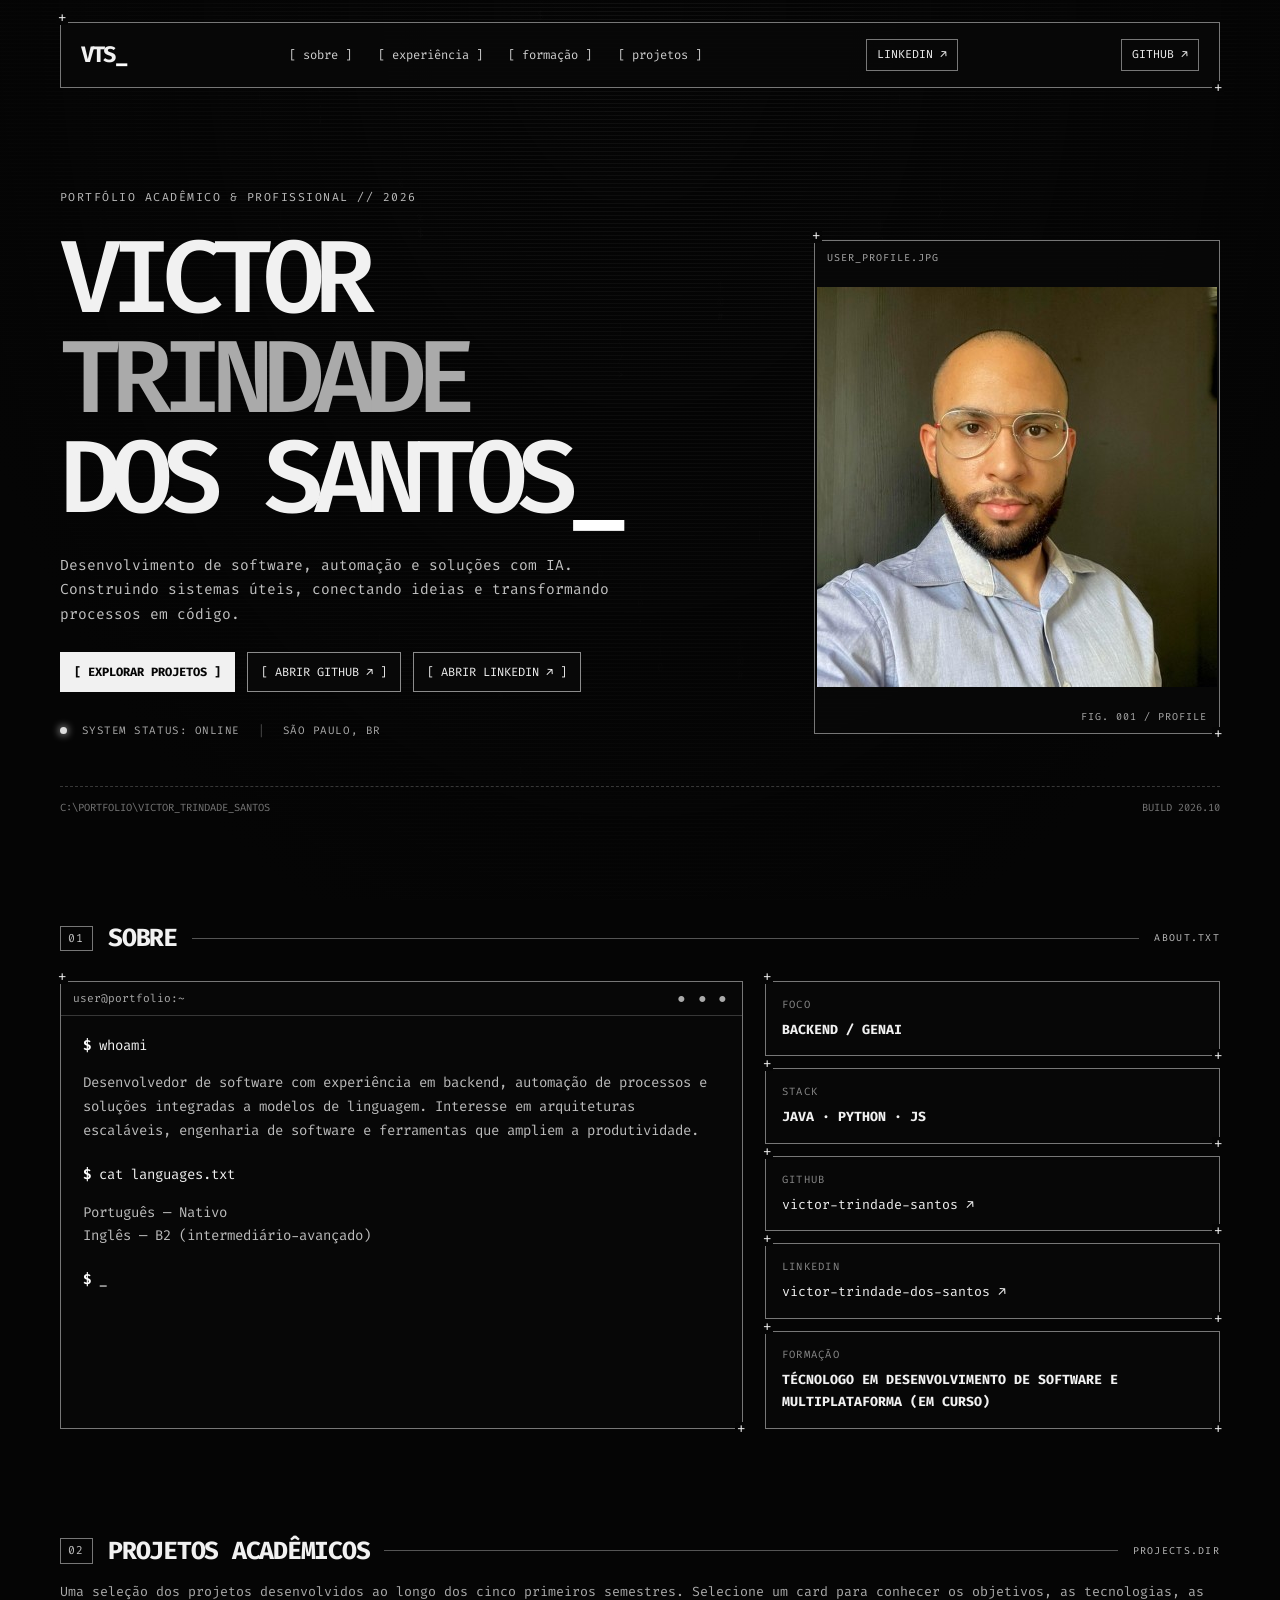
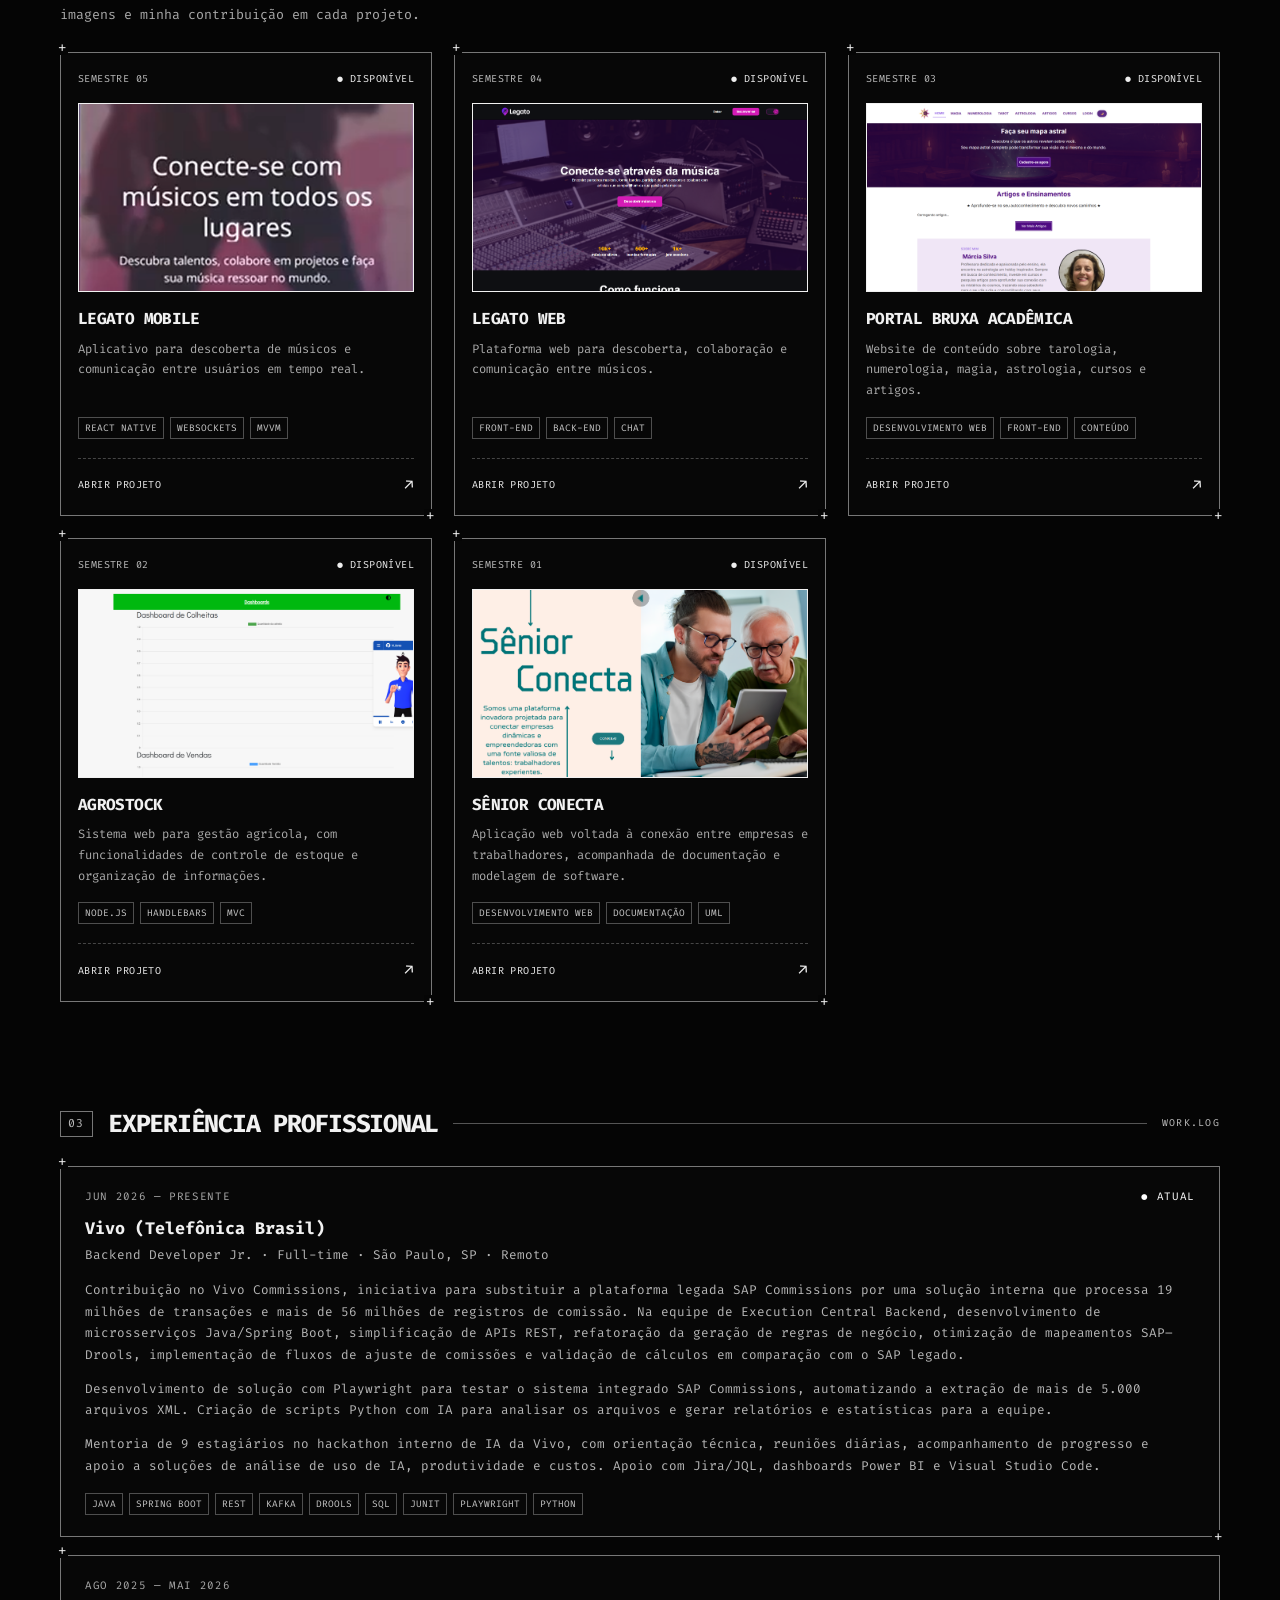
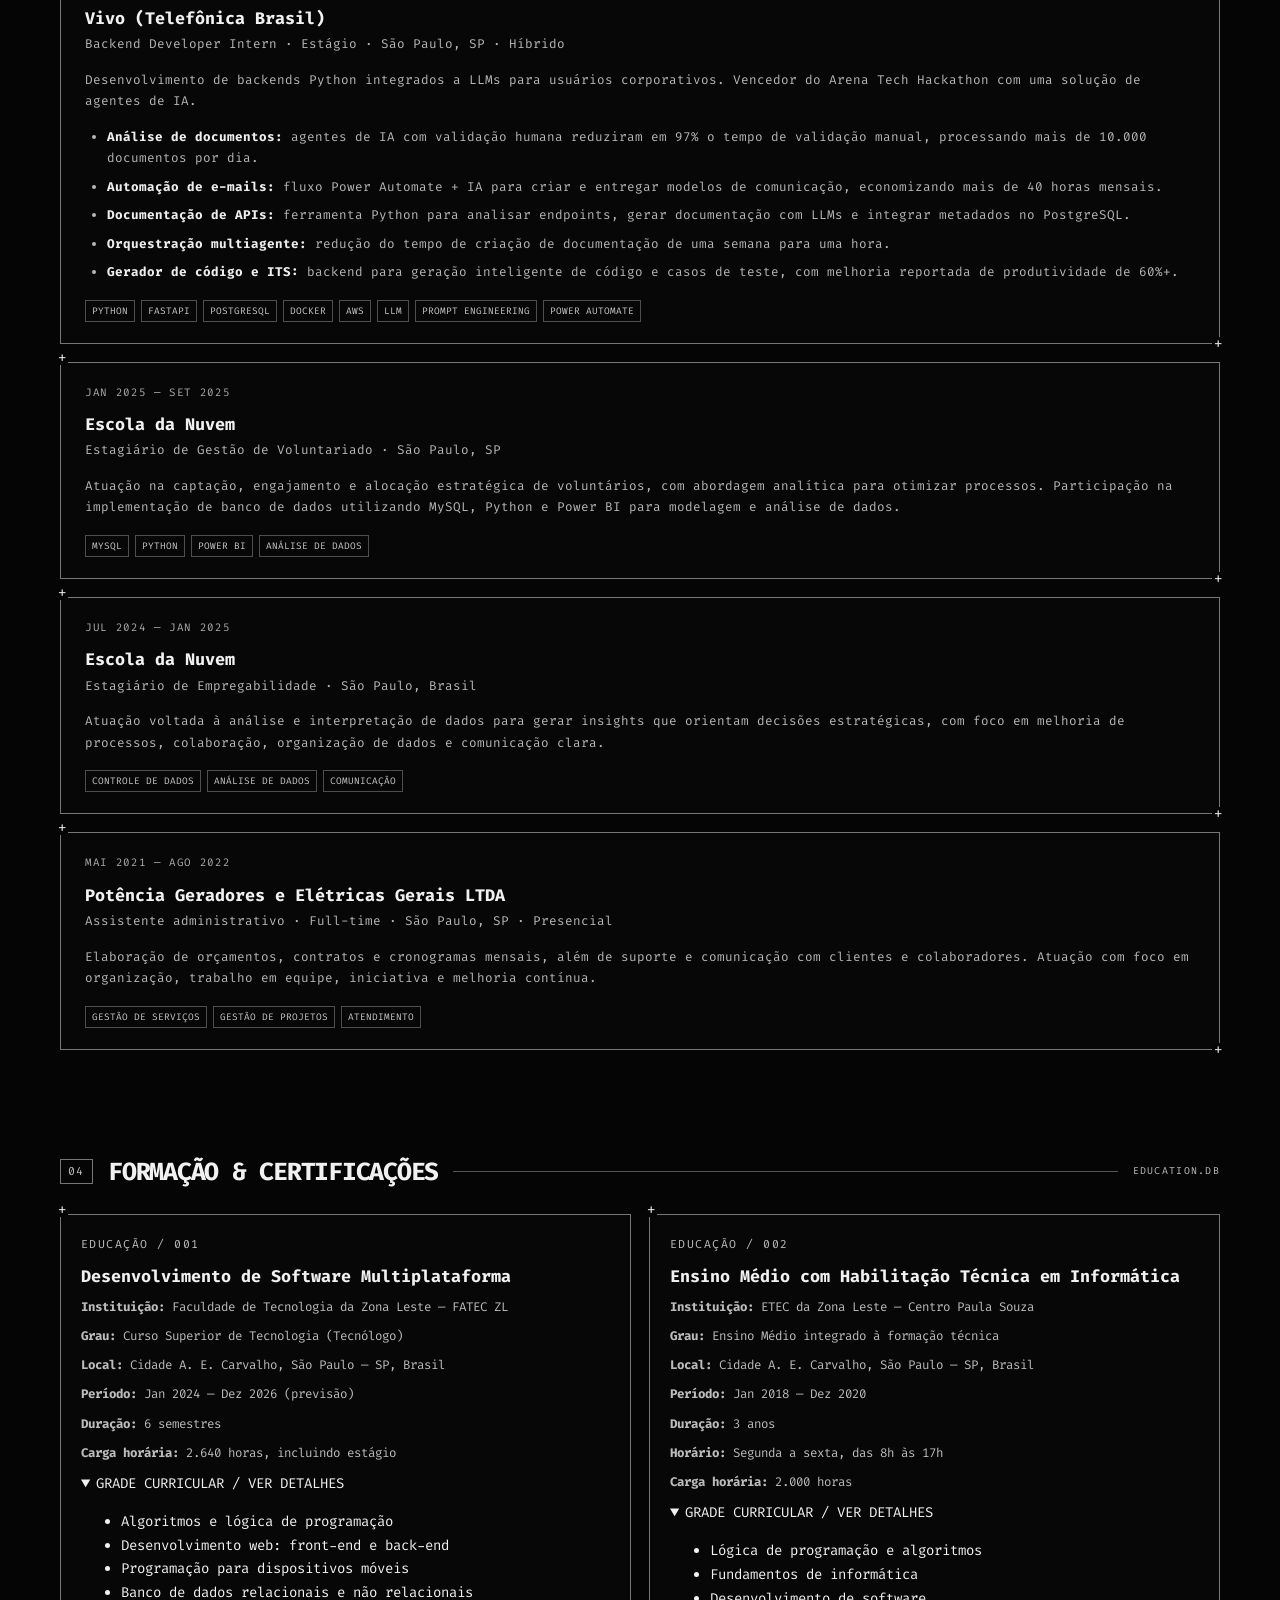
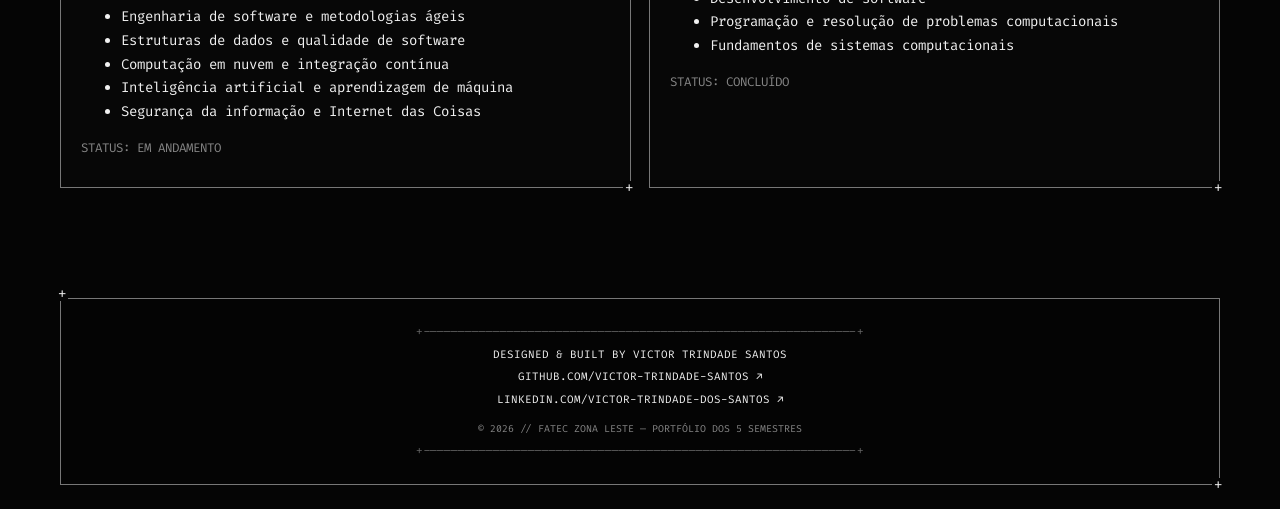
<file: index.html>
<!doctype html>
<html lang="pt-BR">

<head>
  <meta charset="utf-8">
  <meta name="viewport" content="width=device-width, initial-scale=1">
  <meta name="theme-color" content="#050505">
  <meta name="description" content="Portfólio acadêmico e profissional de Victor Trindade Santos.">
  <title>Victor Trindade Santos | Portfólio</title>
  <link rel="preconnect" href="https://fonts.googleapis.com">
  <link rel="preconnect" href="https://fonts.gstatic.com" crossorigin>
  <link href="https://fonts.googleapis.com/css2?family=Fira+Code:wght@400;500;600;700&display=swap" rel="stylesheet">
  <link rel="stylesheet" href="styles.css">
</head>

<body>
  <canvas id="ascii-canvas" aria-hidden="true"></canvas>
  <div class="scanlines" aria-hidden="true"></div>
  <a class="skip-link" href="#main">Pular para o conteúdo</a>

  <header class="site-header ascii-frame">
    <a class="brand" href="#top" aria-label="Ir para o início">VTS<span>_</span></a>
    <nav aria-label="Navegação principal">
      <a href="#sobre">[ sobre ]</a>
      <a href="#experiencia">[ experiência ]</a>
      <a href="#formacao">[ formação ]</a>
      <a href="#projetos">[ projetos ]</a>
    </nav>
    <a class="github-link" href="https://www.linkedin.com/in/victor-trindade-dos-santos/" target="_blank"
      rel="noreferrer">LINKEDIN ↗</a>
    <a class="github-link" href="https://github.com/victor-trindade-santos" target="_blank" rel="noreferrer">GITHUB
      ↗</a>
  </header>

  <main id="main">
    <section class="hero section-shell" id="top">
      <div class="hero-copy">
        <p class="eyebrow">PORTFÓLIO ACADÊMICO & PROFISSIONAL // 2026</p>
        <h1>VICTOR<br><span>TRINDADE</span><br>DOS SANTOS<span class="cursor">_</span></h1>
        <p class="hero-description">Desenvolvimento de software, automação e soluções com IA. Construindo sistemas
          úteis, conectando ideias e transformando processos em código.</p>
        <div class="hero-actions">
          <a class="button button-solid" href="#projetos">[ EXPLORAR PROJETOS ]</a>
          <a class="button" href="https://github.com/victor-trindade-santos" target="_blank" rel="noreferrer">[ ABRIR
            GITHUB ↗ ]</a>
          <a class="button" href="https://www.linkedin.com/in/victor-trindade-dos-santos/" target="_blank"
            rel="noreferrer">[ ABRIR LINKEDIN ↗ ]</a>
        </div>
        <div class="status-line"><span class="status-dot"></span> SYSTEM STATUS: ONLINE <span
            class="status-divider">|</span> SÃO PAULO, BR</div>
      </div>
      <div class="portrait ascii-frame" aria-label="Espaço reservado para fotografia">
        <div class="frame-label">USER_PROFILE.JPG</div>
        <br />
        <img src="images/profile.jpg" alt="Foto de Victor Trindade Santos" class="portrait-image">
        <br />
        <span class="portrait-index">FIG. 001 / PROFILE</span>
      </div>
      <div class="hero-bottom mono">C:\PORTFOLIO\VICTOR_TRINDADE_SANTOS <span>BUILD 2026.10</span></div>
    </section>

    <section class="section-shell" id="sobre">
      <div class="section-heading"><span class="section-number">01</span>
        <h2>SOBRE</h2><span class="heading-rule"></span><span class="section-code">ABOUT.TXT</span>
      </div>
      <div class="about-grid">
        <div class="ascii-frame about-terminal">
          <div class="terminal-bar"><span>user@portfolio:~</span><span>● ● ●</span></div>
          <p><span class="prompt">$</span> whoami</p>
          <p class="terminal-output">Desenvolvedor de software com experiência em backend, automação de processos e
            soluções integradas a modelos de linguagem. Interesse em arquiteturas escaláveis, engenharia de software e
            ferramentas que ampliem a produtividade.</p>
          <p><span class="prompt">$</span> cat languages.txt</p>
          <p class="terminal-output">Português — Nativo<br>Inglês — B2 (intermediário-avançado)</p>
          <p class="terminal-cursor"><span class="prompt">$</span> <span class="cursor">_</span></p>
        </div>
        <div class="quick-facts">
          <div class="fact ascii-frame"><span class="fact-key">FOCO</span><strong>BACKEND / GENAI</strong></div>
          <div class="fact ascii-frame"><span class="fact-key">STACK</span><strong>JAVA · PYTHON · JS</strong></div>
          <div class="fact ascii-frame"><span class="fact-key">GITHUB</span><a
              href="https://github.com/victor-trindade-santos" target="_blank" rel="noreferrer">victor-trindade-santos
              ↗</a></div>
          <div class="fact ascii-frame"><span class="fact-key">LINKEDIN</span><a
              href="https://www.linkedin.com/in/victor-trindade-dos-santos/" target="_blank"
              rel="noreferrer">victor-trindade-dos-santos ↗</a></div>
          <div class="fact ascii-frame"><span class="fact-key">FORMAÇÃO</span><strong>TÉCNOLOGO EM DESENVOLVIMENTO DE SOFTWARE E MULTIPLATAFORMA (EM CURSO)</strong></div>
        </div>
      </div>
    </section>

    <section class="section-shell" id="projetos">
      <div class="section-heading">
        <span class="section-number">02</span>
        <h2>PROJETOS ACADÊMICOS</h2>
        <span class="heading-rule"></span>
        <span class="section-code">PROJECTS.DIR</span>
      </div>

      <p class="section-intro">
        Uma seleção dos projetos desenvolvidos ao longo dos cinco primeiros semestres.
        Selecione um card para conhecer os objetivos, as tecnologias, as imagens e
        minha contribuição em cada projeto.
      </p>

      <div class="project-grid">

        <!-- PROJETO 05: LEGATO MOBILE -->
        <a class="project-card ascii-frame" href="projeto.html?id=legato-mobile">

          <span class="card-top">
            <span>SEMESTRE 05</span>
            <span class="card-status">● DISPONÍVEL</span>
          </span>

          <img class="project-card-image" src="images/legato-mobile_page1.png"
            alt="Tela principal do aplicativo Legato Mobile" loading="lazy">

          <span class="project-title">LEGATO MOBILE</span>

          <span class="project-summary">
            Aplicativo para descoberta de músicos e comunicação entre usuários
            em tempo real.
          </span>

          <span class="tag-row">
            <span>REACT NATIVE</span>
            <span>WEBSOCKETS</span>
            <span>MVVM</span>
          </span>

          <span class="card-footer">
            ABRIR PROJETO <span>↗</span>
          </span>
        </a>

        <!-- PROJETO 04: LEGATO WEB -->
        <a class="project-card ascii-frame" href="projeto.html?id=legato-frontend">

          <span class="card-top">
            <span>SEMESTRE 04</span>
            <span class="card-status">● DISPONÍVEL</span>
          </span>

          <img class="project-card-image" src="images/legato-web_page1.png"
            alt="Tela principal da plataforma Legato Web" loading="lazy">

          <span class="project-title">LEGATO WEB</span>

          <span class="project-summary">
            Plataforma web para descoberta, colaboração e comunicação entre músicos.
          </span>

          <span class="tag-row">
            <span>FRONT-END</span>
            <span>BACK-END</span>
            <span>CHAT</span>
          </span>

          <span class="card-footer">
            ABRIR PROJETO <span>↗</span>
          </span>
        </a>

        <!-- PROJETO 03: PORTAL BRUXA ACADÊMICA -->
        <a class="project-card ascii-frame" href="projeto.html?id=bruxa">

          <span class="card-top">
            <span>SEMESTRE 03</span>
            <span class="card-status">● DISPONÍVEL</span>
          </span>

          <img class="project-card-image" src="images/portal-bruxa-academica_page1.png"
            alt="Página inicial do Portal Bruxa Acadêmica" loading="lazy">

          <span class="project-title">PORTAL BRUXA ACADÊMICA</span>

          <span class="project-summary">
            Website de conteúdo sobre tarologia, numerologia, magia, astrologia,
            cursos e artigos.
          </span>

          <span class="tag-row">
            <span>DESENVOLVIMENTO WEB</span>
            <span>FRONT-END</span>
            <span>CONTEÚDO</span>
          </span>

          <span class="card-footer">
            ABRIR PROJETO <span>↗</span>
          </span>
        </a>

        <!-- PROJETO 02: AGROSTOCK -->
        <a class="project-card ascii-frame" href="projeto.html?id=agrostock">

          <span class="card-top">
            <span>SEMESTRE 02</span>
            <span class="card-status">● DISPONÍVEL</span>
          </span>

          <img class="project-card-image" src="images/agrostock_page1.png"
            alt="Tela do sistema de gestão agrícola AgroStock" loading="lazy">

          <span class="project-title">AGROSTOCK</span>

          <span class="project-summary">
            Sistema web para gestão agrícola, com funcionalidades de controle
            de estoque e organização de informações.
          </span>

          <span class="tag-row">
            <span>NODE.JS</span>
            <span>HANDLEBARS</span>
            <span>MVC</span>
          </span>

          <span class="card-footer">
            ABRIR PROJETO <span>↗</span>
          </span>
        </a>

        <!-- PROJETO 01: SÊNIOR CONECTA -->
        <a class="project-card ascii-frame" href="projeto.html?id=senior-conecta">

          <span class="card-top">
            <span>SEMESTRE 01</span>
            <span class="card-status">● DISPONÍVEL</span>
          </span>

          <img class="project-card-image" src="images/senior_conecta_page1.png" alt="Tela da aplicação Sênior Conecta"
            loading="lazy">

          <span class="project-title">SÊNIOR CONECTA</span>

          <span class="project-summary">
            Aplicação web voltada à conexão entre empresas e trabalhadores,
            acompanhada de documentação e modelagem de software.
          </span>

          <span class="tag-row">
            <span>DESENVOLVIMENTO WEB</span>
            <span>DOCUMENTAÇÃO</span>
            <span>UML</span>
          </span>

          <span class="card-footer">
            ABRIR PROJETO <span>↗</span>
          </span>
        </a>

      </div>
    </section>

    <section class="section-shell" id="experiencia">
      <div class="section-heading"><span class="section-number">03</span>
        <h2>EXPERIÊNCIA PROFISSIONAL</h2><span class="heading-rule"></span><span class="section-code">WORK.LOG</span>
      </div>
      <div class="timeline">
        <article class="timeline-item ascii-frame">
          <div class="timeline-meta"><span>JUN 2026 — PRESENTE</span><span class="current-label">● ATUAL</span></div>
          <h3>Vivo (Telefônica Brasil)</h3>
          <p class="role">Backend Developer Jr. · Full-time · São Paulo, SP · Remoto</p>
          <p>Contribuição no Vivo Commissions, iniciativa para substituir a plataforma legada SAP Commissions por uma
            solução interna que processa 19 milhões de transações e mais de 56 milhões de registros de comissão. Na
            equipe de Execution Central Backend, desenvolvimento de microsserviços Java/Spring Boot, simplificação de
            APIs REST, refatoração da geração de regras de negócio, otimização de mapeamentos SAP–Drools, implementação
            de fluxos de ajuste de comissões e validação de cálculos em comparação com o SAP legado.</p>
          <p>Desenvolvimento de solução com Playwright para testar o sistema integrado SAP Commissions, automatizando a
            extração de mais de 5.000 arquivos XML. Criação de scripts Python com IA para analisar os arquivos e gerar
            relatórios e estatísticas para a equipe.</p>
          <p>Mentoria de 9 estagiários no hackathon interno de IA da Vivo, com orientação técnica, reuniões diárias,
            acompanhamento de progresso e apoio a soluções de análise de uso de IA, produtividade e custos. Apoio com
            Jira/JQL, dashboards Power BI e Visual Studio Code.</p>
          <div class="tag-row"><span>JAVA</span><span>SPRING
              BOOT</span><span>REST</span><span>KAFKA</span><span>DROOLS</span><span>SQL</span><span>JUNIT</span><span>PLAYWRIGHT</span><span>PYTHON</span>
          </div>
        </article>
        <article class="timeline-item ascii-frame">
          <div class="timeline-meta"><span>AGO 2025 — MAI 2026</span></div>
          <h3>Vivo (Telefônica Brasil)</h3>
          <p class="role">Backend Developer Intern · Estágio · São Paulo, SP · Híbrido</p>
          <p>Desenvolvimento de backends Python integrados a LLMs para usuários corporativos. Vencedor do Arena Tech
            Hackathon com uma solução de agentes de IA.</p>
          <ul>
            <li><strong>Análise de documentos:</strong> agentes de IA com validação humana reduziram em 97% o tempo de
              validação manual, processando mais de 10.000 documentos por dia.</li>
            <li><strong>Automação de e-mails:</strong> fluxo Power Automate + IA para criar e entregar modelos de
              comunicação, economizando mais de 40 horas mensais.</li>
            <li><strong>Documentação de APIs:</strong> ferramenta Python para analisar endpoints, gerar documentação com
              LLMs e integrar metadados no PostgreSQL.</li>
            <li><strong>Orquestração multiagente:</strong> redução do tempo de criação de documentação de uma semana
              para uma hora.</li>
            <li><strong>Gerador de código e ITS:</strong> backend para geração inteligente de código e casos de teste,
              com melhoria reportada de produtividade de 60%+.</li>
          </ul>
          <div class="tag-row">
            <span>PYTHON</span><span>FASTAPI</span><span>POSTGRESQL</span><span>DOCKER</span><span>AWS</span><span>LLM</span><span>PROMPT
              ENGINEERING</span><span>POWER AUTOMATE</span>
          </div>
        </article>
        <article class="timeline-item ascii-frame">
          <div class="timeline-meta"><span>JAN 2025 — SET 2025</span></div>
          <h3>Escola da Nuvem</h3>
          <p class="role">Estagiário de Gestão de Voluntariado · São Paulo, SP</p>
          <p>Atuação na captação, engajamento e alocação estratégica de voluntários, com abordagem analítica para
            otimizar processos. Participação na implementação de banco de dados utilizando MySQL, Python e Power BI para
            modelagem e análise de dados.</p>
          <div class="tag-row"><span>MYSQL</span><span>PYTHON</span><span>POWER BI</span><span>ANÁLISE DE DADOS</span>
          </div>
        </article>
        <article class="timeline-item ascii-frame">
          <div class="timeline-meta"><span>JUL 2024 — JAN 2025</span></div>
          <h3>Escola da Nuvem</h3>
          <p class="role">Estagiário de Empregabilidade · São Paulo, Brasil</p>
          <p>Atuação voltada à análise e interpretação de dados para gerar insights que orientam decisões estratégicas,
            com foco em melhoria de processos, colaboração, organização de dados e comunicação clara.</p>
          <div class="tag-row"><span>CONTROLE DE DADOS</span><span>ANÁLISE DE DADOS</span><span>COMUNICAÇÃO</span></div>
        </article>
        <article class="timeline-item ascii-frame">
          <div class="timeline-meta"><span>MAI 2021 — AGO 2022</span></div>
          <h3>Potência Geradores e Elétricas Gerais LTDA</h3>
          <p class="role">Assistente administrativo · Full-time · São Paulo, SP · Presencial</p>
          <p>Elaboração de orçamentos, contratos e cronogramas mensais, além de suporte e comunicação com clientes e
            colaboradores. Atuação com foco em organização, trabalho em equipe, iniciativa e melhoria contínua.</p>
          <div class="tag-row"><span>GESTÃO DE SERVIÇOS</span><span>GESTÃO DE PROJETOS</span><span>ATENDIMENTO</span>
          </div>
        </article>
      </div>
    </section>

    <section class="section-shell" id="formacao">
      <div class="section-heading"><span class="section-number">04</span>
        <h2>FORMAÇÃO & CERTIFICAÇÕES</h2><span class="heading-rule"></span><span
          class="section-code">EDUCATION.DB</span>
      </div>
      <div class="education-grid">
        <article class="ascii-frame info-panel">
          <p class="panel-kicker">EDUCAÇÃO / 001</p>

          <h3>Desenvolvimento de Software Multiplataforma</h3>

          <p><strong>Instituição:</strong> Faculdade de Tecnologia da Zona Leste — FATEC ZL</p>
          <p><strong>Grau:</strong> Curso Superior de Tecnologia (Tecnólogo)</p>
          <p><strong>Local:</strong> Cidade A. E. Carvalho, São Paulo — SP, Brasil</p>
          <p><strong>Período:</strong> Jan 2024 — Dez 2026 (previsão)</p>
          <p><strong>Duração:</strong> 6 semestres</p>
          <p><strong>Carga horária:</strong> 2.640 horas, incluindo estágio</p>

          <details open>
            <summary>GRADE CURRICULAR / VER DETALHES</summary>
            <ul>
              <li>Algoritmos e lógica de programação</li>
              <li>Desenvolvimento web: front-end e back-end</li>
              <li>Programação para dispositivos móveis</li>
              <li>Banco de dados relacionais e não relacionais</li>
              <li>Engenharia de software e metodologias ágeis</li>
              <li>Estruturas de dados e qualidade de software</li>
              <li>Computação em nuvem e integração contínua</li>
              <li>Inteligência artificial e aprendizagem de máquina</li>
              <li>Segurança da informação e Internet das Coisas</li>
            </ul>
          </details>

          <p class="muted">STATUS: EM ANDAMENTO</p>
        </article>


        <article class="ascii-frame info-panel">

          <p class="panel-kicker">EDUCAÇÃO / 002</p>

          <h3>Ensino Médio com Habilitação Técnica em Informática</h3>

          <p><strong>Instituição:</strong> ETEC da Zona Leste — Centro Paula Souza</p>
          <p><strong>Grau:</strong> Ensino Médio integrado à formação técnica</p>
          <p><strong>Local:</strong> Cidade A. E. Carvalho, São Paulo — SP, Brasil</p>
          <p><strong>Período:</strong> Jan 2018 — Dez 2020</p>
          <p><strong>Duração:</strong> 3 anos</p>
          <p><strong>Horário:</strong> Segunda a sexta, das 8h às 17h</p>
          <p><strong>Carga horária:</strong> 2.000 horas</p>

          <details open>
            <summary>GRADE CURRICULAR / VER DETALHES</summary>
            <ul>
              <li>Lógica de programação e algoritmos</li>
              <li>Fundamentos de informática</li>
              <li>Desenvolvimento de software</li>
              <li>Programação e resolução de problemas computacionais</li>
              <li>Fundamentos de sistemas computacionais</li>
            </ul>
          </details>

          <p class="muted">STATUS: CONCLUÍDO</p>
          </details>
        </article>
      </div>
    </section>
  </main>

  <footer class="site-footer ascii-frame">
    <p>+--------------------------------------------------------------+</p>
    <p>DESIGNED & BUILT BY VICTOR TRINDADE SANTOS</p>
    <p><a href="https://github.com/victor-trindade-santos" target="_blank"
        rel="noreferrer">GITHUB.COM/VICTOR-TRINDADE-SANTOS ↗</a></p>
    <p><a href="https://www.linkedin.com/in/victor-trindade-dos-santos/" target="_blank"
        rel="noreferrer">LINKEDIN.COM/VICTOR-TRINDADE-DOS-SANTOS ↗</a></p>
    <p class="muted">© 2026 // FATEC ZONA LESTE — PORTFÓLIO DOS 5 SEMESTRES</p>
    <p>+--------------------------------------------------------------+</p>
  </footer>

  <dialog id="project-dialog" class="project-dialog" aria-labelledby="dialog-title">
    <div class="dialog-inner">
      <div class="dialog-top"><span>PROJECT_VIEWER.EXE</span><button class="icon-button" id="close-dialog"
          aria-label="Fechar janela">[ X ]</button></div>
      <div id="dialog-content"></div>
    </div>
  </dialog>
  <script src="script.js"></script>
</body>

</html>
</file>
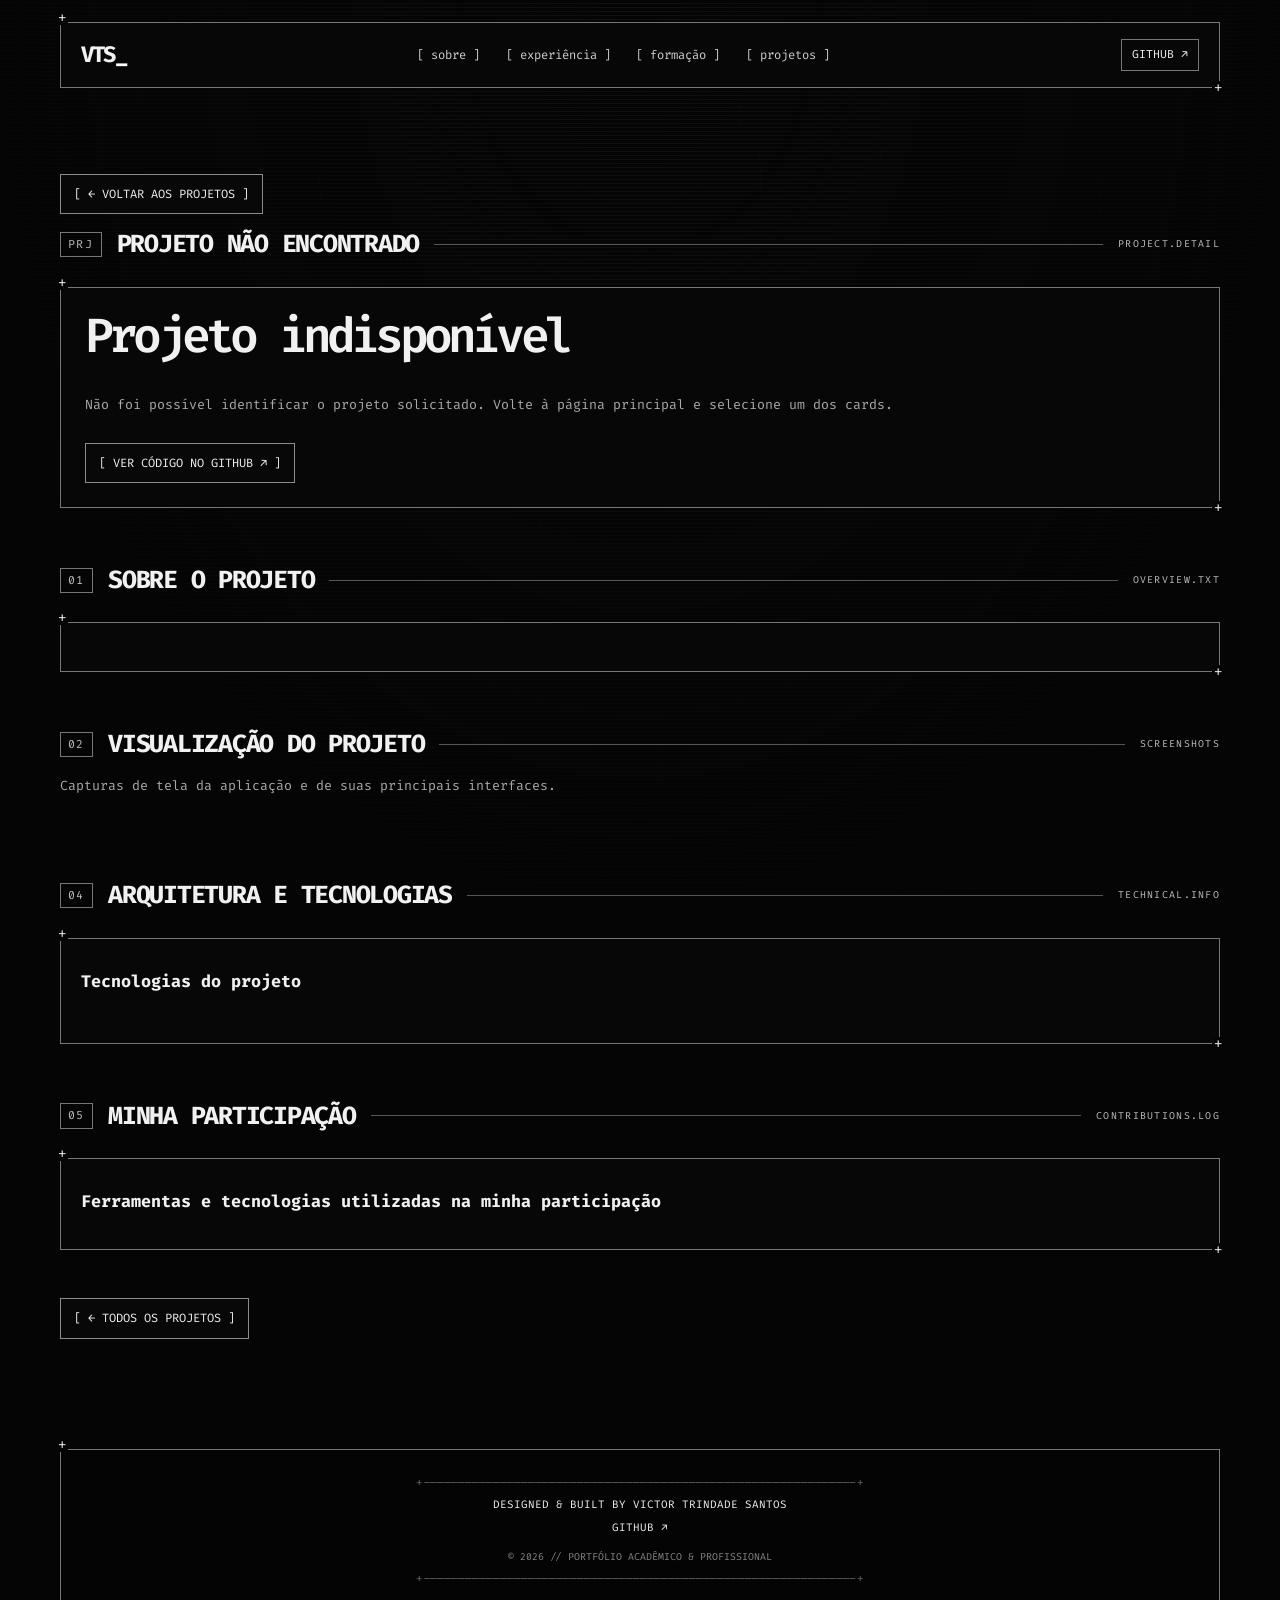
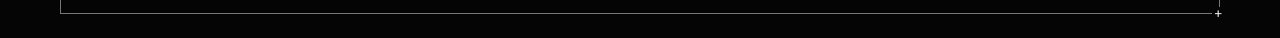
<file: projeto.html>
<!doctype html>
<html lang="pt-BR">

<head>
  <meta charset="utf-8">
  <meta name="viewport" content="width=device-width, initial-scale=1">
  <meta name="theme-color" content="#050505">

  <meta
    name="description"
    content="Detalhes, tecnologias, imagens e contribuições em projetos acadêmicos de Victor Trindade Santos."
  >

  <title>Projeto | Victor Trindade Santos</title>

  <link rel="preconnect" href="https://fonts.googleapis.com">
  <link rel="preconnect" href="https://fonts.gstatic.com" crossorigin>

  <link
    href="https://fonts.googleapis.com/css2?family=Fira+Code:wght@400;500;600;700&display=swap"
    rel="stylesheet"
  >

  <link rel="stylesheet" href="styles.css">
</head>

<body>
  <canvas id="ascii-canvas" aria-hidden="true"></canvas>
  <div class="scanlines" aria-hidden="true"></div>

  <a class="skip-link" href="#main">Pular para o conteúdo</a>

  <!-- CABEÇALHO -->
  <header class="site-header ascii-frame">
    <a
      class="brand"
      href="index.html#top"
      aria-label="Voltar ao início"
    >
      VTS<span>_</span>
    </a>

    <nav aria-label="Navegação principal">
      <a href="index.html#sobre">[ sobre ]</a>
      <a href="index.html#experiencia">[ experiência ]</a>
      <a href="index.html#formacao">[ formação ]</a>
      <a href="index.html#projetos">[ projetos ]</a>
    </nav>

    <a
      class="github-link"
      href="https://github.com/victor-trindade-santos"
      target="_blank"
      rel="noopener noreferrer"
    >
      GITHUB ↗
    </a>
  </header>

  <!-- CONTEÚDO PRINCIPAL -->
  <main id="main">
    <section class="section-shell project-detail">

      <div class="project-top-navigation">
        <a class="button back-button" href="index.html#projetos">
          [ ← VOLTAR AOS PROJETOS ]
        </a>
      </div>
      <p></p>
      <!-- APRESENTAÇÃO -->
      <div class="section-heading">
        <span class="section-number">PRJ</span>
        <h2 id="project-semester">CARREGANDO...</h2>
        <span class="heading-rule"></span>
        <span class="section-code">PROJECT.DETAIL</span>
      </div>

      <article class="ascii-frame project-overview">
        <p class="panel-kicker" id="project-code">
          PROJECT / 000
        </p>

        <h1 id="project-title">Carregando projeto...</h1>
        <br></br>
        <p
          id="project-description"
          class="section-intro"
        ></p>

        <div
          id="project-tags"
          class="tag-row"
          aria-label="Tecnologias do projeto"
        ></div>

        <!-- LINKS PARA REPOSITÓRIOS E APLICAÇÃO PUBLICADA -->
        <div class="project-links">

          <div
            id="project-repositories"
            class="project-repositories"
          ></div>

          <!-- Compatibilidade com o projeto.js atual -->
          <a
            id="project-repository"
            class="button"
            href="#"
            target="_blank"
            rel="noopener noreferrer"
          >
            [ VER CÓDIGO NO GITHUB ↗ ]
          </a>

          <!-- O JavaScript exibe este botão apenas quando há URL -->
          <a
            id="project-live"
            class="button project-live-button"
            href="#"
            target="_blank"
            rel="noopener noreferrer"
            hidden
          >
            [ ACESSAR PROJETO ONLINE ↗ ]
          </a>

        </div>
      </article>

      <!-- SOBRE O PROJETO -->
      <section class="project-section">
        <div class="section-heading">
          <span class="section-number">01</span>
          <h2>SOBRE O PROJETO</h2>
          <span class="heading-rule"></span>
          <span class="section-code">OVERVIEW.TXT</span>
        </div>

        <article class="ascii-frame info-panel">
          <p id="project-details"></p>
        </article>
      </section>

      <!-- GALERIA -->
      <section class="project-section">
        <div class="section-heading">
          <span class="section-number">02</span>
          <h2>VISUALIZAÇÃO DO PROJETO</h2>
          <span class="heading-rule"></span>
          <span class="section-code">SCREENSHOTS</span>
        </div>

        <p class="section-intro">
          Capturas de tela da aplicação e de suas principais interfaces.
        </p>

        <div
          id="project-gallery"
          class="project-gallery"
        ></div>

        <p id="gallery-empty" class="muted" hidden>
          Não foi possível carregar as imagens deste projeto.
          Confira os caminhos dos arquivos na pasta images/.
        </p>
      </section>

      <!-- FUNCIONALIDADES -->
      <section
        class="project-section"
        id="project-features-section"
      >
        <div class="section-heading">
          <span class="section-number">03</span>
          <h2>FUNCIONALIDADES PRINCIPAIS</h2>
          <span class="heading-rule"></span>
          <span class="section-code">FEATURES.LIST</span>
        </div>

        <article class="ascii-frame info-panel">
          <ul id="project-features"></ul>
        </article>
      </section>

      <!-- ARQUITETURA E TECNOLOGIAS -->
      <section class="project-section">
        <div class="section-heading">
          <span class="section-number">04</span>
          <h2>ARQUITETURA E TECNOLOGIAS</h2>
          <span class="heading-rule"></span>
          <span class="section-code">TECHNICAL.INFO</span>
        </div>

        <article class="ascii-frame info-panel">
          <p id="project-architecture"></p>

          <h3>Tecnologias do projeto</h3>

          <div
            id="project-tags"
            class="tag-row"
            aria-label="Tecnologias utilizadas"
          ></div>

          <ul id="project-technologies"></ul>
        </article>
      </section>

      

      <!-- CONTRIBUIÇÃO INDIVIDUAL -->
      <section class="project-section">
        <div class="section-heading">
          <span class="section-number">05</span>
          <h2>MINHA PARTICIPAÇÃO</h2>
          <span class="heading-rule"></span>
          <span class="section-code">CONTRIBUTIONS.LOG</span>
        </div>

        <article class="ascii-frame info-panel">
          <p id="project-contribution"></p>

          <h3>
            Ferramentas e tecnologias utilizadas na minha participação
          </h3>

          <div
            id="contribution-tags"
            class="tag-row"
          ></div>
        </article>
      </section>

      <!-- NAVEGAÇÃO INFERIOR -->
      <div class="project-bottom-navigation">
        <a class="button" href="index.html#projetos">
          [ ← TODOS OS PROJETOS ]
        </a>
      </div>

    </section>
  </main>

  <!-- RODAPÉ -->
  <footer class="site-footer ascii-frame">
    <p>+--------------------------------------------------------------+</p>

    <p>DESIGNED & BUILT BY VICTOR TRINDADE SANTOS</p>

    <p>
      <a
        href="https://github.com/victor-trindade-santos"
        target="_blank"
        rel="noopener noreferrer"
      >
        GITHUB ↗
      </a>
    </p>

    <p class="muted">
      © 2026 // PORTFÓLIO ACADÊMICO & PROFISSIONAL
    </p>

    <p>+--------------------------------------------------------------+</p>
  </footer>

  <script src="script.js"></script>
  <script src="projeto.js"></script>
</body>

</html>
</file>
<file: styles.css>
:root {
  color-scheme: dark;
  --bg: #050505;
  --panel: rgba(8, 8, 8, .92);
  --panel-soft: rgba(10, 10, 10, .78);
  --text: #f1f1f1;
  --muted: #a0a0a0;
  --line: #777;
  --line-dim: #373737;
  --white: #fff;
  --mono: "Fira Code", "Courier New", monospace;
  --content: 1160px;
}
* { box-sizing: border-box; }
html { scroll-behavior: smooth; scroll-padding-top: 90px; }
body { margin: 0; background: var(--bg); color: var(--text); font-family: var(--mono); font-size: 14px; line-height: 1.7; overflow-x: hidden; }
a { color: inherit; text-decoration: none; }
a:hover { color: #fff; text-decoration: underline; text-underline-offset: 4px; }
button, input { font: inherit; }
button:focus-visible, a:focus-visible { outline: 2px dashed white; outline-offset: 4px; }
#ascii-canvas { position: fixed; inset: 0; width: 100%; height: 100%; z-index: -3; opacity: .23; pointer-events: none; }
.scanlines { position: fixed; inset: 0; pointer-events: none; z-index: -2; opacity: .1; background: repeating-linear-gradient(to bottom, transparent 0, transparent 3px, #fff 4px); }
body::before { content: ""; position: fixed; inset: 0; z-index: -1; pointer-events: none; background: radial-gradient(ellipse at 50% 0%, transparent 0, #050505 80%); }
.skip-link { position: absolute; left: -999px; top: 0; background: #fff; color: #000; padding: .5rem; z-index: 99; }
.skip-link:focus { left: .5rem; }
.ascii-frame { position: relative; border: 1px solid var(--line); background: var(--panel); }
.ascii-frame::before { content: "+"; position: absolute; top: -12px; left: -5px; background: var(--bg); color: var(--text); padding: 0 2px; line-height: 1; }
.ascii-frame::after { content: "+"; position: absolute; right: -5px; bottom: -8px; background: var(--bg); color: var(--text); padding: 0 2px; line-height: 1; }
.site-header { max-width: var(--content); margin: 22px auto 0; width: calc(100% - 48px); min-height: 66px; padding: 12px 20px; display: flex; align-items: center; gap: 24px; justify-content: space-between; z-index: 5; }
.brand { font-size: 1.4rem; font-weight: 700; letter-spacing: -.08em; }
.brand span, .cursor { color: #fff; animation: blink 1s steps(2, start) infinite; }
.site-header nav { display: flex; gap: clamp(10px, 2vw, 26px); flex-wrap: wrap; justify-content: center; font-size: .76rem; color: #d0d0d0; }
.github-link { border: 1px solid var(--line); padding: 5px 10px; font-size: .72rem; white-space: nowrap; }
main { width: 100%; }
.section-shell { width: min(var(--content), calc(100% - 48px)); margin: 0 auto; padding: 86px 0 20px; }
.hero { min-height: 650px; padding-top: 100px; display: grid; grid-template-columns: minmax(0, 1.25fr) minmax(260px, .75fr); align-items: center; column-gap: clamp(25px, 6vw, 90px); position: relative; }
.hero-copy { padding-bottom: 45px; }
.eyebrow, .section-code, .section-number, .panel-kicker { color: #bdbdbd; font-size: .72rem; letter-spacing: .13em; }
.eyebrow { margin: 0 0 20px; }
h1 { margin: 0; font-size: clamp(3.3rem, 8vw, 6.6rem); letter-spacing: -.1em; line-height: .98; font-weight: 600; }
h1 > span:not(.cursor) { color: #aaa; }
.hero-description { max-width: 610px; color: #c2c2c2; margin: 25px 0 24px; font-size: .91rem; }
.hero-actions { display: flex; flex-wrap: wrap; gap: 12px; }
.button { border: 1px solid #8c8c8c; display: inline-block; padding: 9px 13px; font-size: .75rem; background: #080808; }
.button-solid { color: #050505; background: #f1f1f1; border-color: #f1f1f1; font-weight: 700; }
.button-solid:hover { color: #000; background: #cfcfcf; }
.status-line { margin-top: 30px; color: #aaa; font-size: .68rem; letter-spacing: .05em; }
.status-dot { display: inline-block; width: 7px; height: 7px; background: #ddd; border-radius: 50%; margin-right: 7px; box-shadow: 0 0 8px #fff; }
.status-divider { margin: 0 10px; color: #555; }
.portrait { min-height: 385px; padding: 22px 20px; display: flex; flex-direction: column; align-items: center; justify-content: center; background: rgba(8,8,8,.88); }
.frame-label, .portrait-index { position: absolute; left: 12px; color: #aaa; font-size: .63rem; letter-spacing: .1em; }
.frame-label { top: 8px; }
.portrait-index { left: auto; right: 12px; bottom: 8px; }
.portrait-art { color: #d6d6d6; font-size: clamp(.65rem, 1.2vw, .95rem); line-height: 1.15; margin: 20px 0 12px; }
.photo-placeholder { text-align: center; font-size: .72rem; line-height: 1.5; color: #fff; margin: 4px 0 25px; }
.hero-bottom { grid-column: 1 / -1; border-top: 1px dashed var(--line-dim); padding-top: 12px; color: #777; display: flex; justify-content: space-between; font-size: .65rem; }
.section-heading { display: flex; align-items: center; gap: 15px; margin-bottom: 26px; }
.section-number { border: 1px solid var(--line); padding: 2px 7px; }
.section-heading h2 { font-size: clamp(1.15rem, 2.5vw, 1.55rem); line-height: 1.3; margin: 0; white-space: nowrap; letter-spacing: -.05em; }
.heading-rule { height: 1px; background: #555; flex: 1; }
.section-code { white-space: nowrap; font-size: .62rem; }
.about-grid { display: grid; grid-template-columns: 1.2fr .8fr; gap: 22px; }
.about-terminal { padding: 0 22px 15px; background: var(--panel); min-width: 0; }
.terminal-bar { display: flex; justify-content: space-between; margin: 0 -22px 18px; padding: 7px 12px; border-bottom: 1px solid var(--line-dim); color: #aaa; font-size: .7rem; }
.terminal-bar span:last-child { letter-spacing: .3em; }
.prompt { color: #fff; font-weight: 700; }
.terminal-output { color: #bcbcbc; margin: 4px 0 20px; overflow-wrap: anywhere; }
.quick-facts { display: grid; gap: 12px; }
.fact { padding: 14px 16px; display: flex; flex-direction: column; gap: 5px; min-width: 0; }
.fact-key { color: #888; font-size: .66rem; letter-spacing: .12em; }
.fact strong, .fact a { font-size: .83rem; overflow-wrap: anywhere; }
.section-intro { color: #aaa; margin: -12px 0 26px; font-size: .83rem; }
.project-grid { display: grid; grid-template-columns: repeat(3, minmax(0, 1fr)); gap: 22px; }
.project-card { text-align: left; color: var(--text); width: 100%; min-height: 300px; padding: 17px; display: flex; flex-direction: column; cursor: pointer; transition: background .2s, transform .2s, border-color .2s; }
button.project-card:hover { background: rgba(26,26,26,.96); border-color: #eee; transform: translateY(-3px); }
.card-top, .card-footer { display: flex; justify-content: space-between; gap: 8px; align-items: center; font-size: .63rem; letter-spacing: .04em; }
.card-top { color: #bdbdbd; }
.card-status { color: #eee; white-space: nowrap; }
.pending-status { color: #929292; white-space: nowrap; }
.project-glyph { display: block; font-size: 2.4rem; font-weight: 600; line-height: 1.3; margin: 24px 0 8px; color: #f4f4f4; }
.project-title { font-size: 1rem; font-weight: 700; letter-spacing: -.04em; line-height: 1.4; }
.project-summary { color: #aaa; font-size: .76rem; line-height: 1.7; margin-top: 8px; flex: 1; }
.tag-row { display: flex; flex-wrap: wrap; gap: 6px; margin-top: 16px; }
.tag-row span { border: 1px solid #4e4e4e; padding: 2px 6px; font-size: .59rem; color: #c6c6c6; overflow-wrap: anywhere; }
.card-footer { margin-top: 19px; padding-top: 12px; border-top: 1px dashed #454545; color: #eee; }
.card-footer span { font-size: 1rem; }
.pending-card { cursor: default; border-style: dashed; background: rgba(5,5,5,.7); }
.pending-card .project-glyph, .pending-card .project-title { color: #888; }
.pending-note { margin-top: 16px; color: #aaa; font-size: .66rem; letter-spacing: .04em; }
.timeline { display: grid; gap: 18px; }
.timeline-item { padding: 21px 24px; }
.timeline-meta { display: flex; gap: 12px; justify-content: space-between; color: #aaa; font-size: .68rem; letter-spacing: .06em; }
.current-label { color: #fff; }
.timeline-item h3, .info-panel h3, .cert-card h3 { font-size: 1.05rem; line-height: 1.45; margin: 10px 0 0; }
.role { color: #bdbdbd; margin: 3px 0 14px; font-size: .77rem; }
.timeline-item p, .timeline-item li { color: #b7b7b7; font-size: .79rem; }
.timeline-item ul { padding-left: 22px; }
.timeline-item li { margin: 7px 0; }
.timeline-item li strong { color: #eee; }
.timeline-item .tag-row { margin-top: 17px; }
.education-grid, .cert-grid { display: grid; grid-template-columns: repeat(2, minmax(0, 1fr)); gap: 18px; }
.info-panel, .cert-card { padding: 20px; }
.panel-kicker { margin: 0; }
.info-panel p:not(.panel-kicker), .cert-card p { color: #bcbcbc; font-size: .78rem; margin: 8px 0; }
.muted { color: #858585 !important; }
.subsection-title { font-size: .85rem; letter-spacing: .1em; margin: 34px 0 16px; }
.cert-icon { color: #aaa; font-size: .67rem; border: 1px solid #555; padding: 3px 6px; display: inline-block; }
.cert-card h3 { margin-top: 13px; }
.cert-id { overflow-wrap: anywhere; font-size: .68rem !important; }
.skill-line { border-top: 1px dashed #444; padding-top: 10px; }
.small-note { color: #858585; font-size: .7rem; margin-top: 18px; }
.site-footer { width: min(var(--content), calc(100% - 48px)); margin: 90px auto 24px; padding: 20px; text-align: center; background: rgba(5,5,5,.94); }
.site-footer p { margin: 4px 0; font-size: .68rem; }
.site-footer p:first-child, .site-footer p:last-child { color: #666; overflow: hidden; white-space: nowrap; }
.site-footer .muted { font-size: .62rem; margin-top: 12px; }
.project-dialog { color: var(--text); background: #070707; border: 1px solid #aaa; padding: 0; width: min(850px, calc(100% - 28px)); max-width: none; max-height: min(88vh, 900px); }
.project-dialog::backdrop { background: rgba(0,0,0,.82); backdrop-filter: blur(3px); }
.dialog-inner { padding: 0 24px 28px; }
.dialog-top { display: flex; justify-content: space-between; align-items: center; position: sticky; top: 0; padding: 13px 0; border-bottom: 1px solid #555; background: #070707; z-index: 1; color: #aaa; font-size: .7rem; letter-spacing: .08em; }
.icon-button { border: 1px solid #777; background: transparent; color: #fff; padding: 5px 9px; cursor: pointer; }
.dialog-project-kicker { color: #999; font-size: .7rem; letter-spacing: .1em; margin-top: 23px; }
.dialog-title { font-size: clamp(1.6rem, 5vw, 2.8rem); line-height: 1.2; letter-spacing: -.07em; overflow-wrap: anywhere; }
.dialog-description { color: #c1c1c1; font-size: .85rem; }
.dialog-columns { display: grid; grid-template-columns: 1fr 1fr; gap: 22px; margin-top: 25px; }
.dialog-section { border-top: 1px solid #555; padding-top: 12px; min-width: 0; }
.dialog-section h3 { font-size: .8rem; letter-spacing: .07em; }
.dialog-section p, .dialog-section li { font-size: .77rem; color: #bdbdbd; overflow-wrap: anywhere; }
.dialog-link { display: inline-block; border: 1px solid #aaa; padding: 8px 10px; font-size: .72rem; margin-top: 8px; }
.screenshot-placeholder { min-height: 130px; border: 1px dashed #777; display: grid; place-content: center; text-align: center; padding: 16px; color: #999; font-size: .7rem; margin: 10px 0; background: repeating-linear-gradient(135deg, #090909, #090909 8px, #101010 8px, #101010 16px); }
.screenshot-placeholder strong { display: block; color: #ddd; font-size: .85rem; margin-bottom: 4px; }
.screenshot-placeholder img { max-width: 100%; max-height: 280px; object-fit: contain; }
@keyframes blink { to { visibility: hidden; } }
@media (max-width: 850px) {
  .site-header { flex-wrap: wrap; gap: 12px; }
  .site-header nav { order: 3; width: 100%; justify-content: flex-start; padding-top: 8px; border-top: 1px dashed #444; }
  .hero { min-height: auto; padding-top: 80px; grid-template-columns: minmax(0, 1fr) minmax(220px, .7fr); }
  .project-grid { grid-template-columns: repeat(2, minmax(0, 1fr)); }
  .section-shell { padding-top: 70px; }
  .section-heading { gap: 9px; }
  .section-code { display: none; }
}
@media (max-width: 600px) {
  body { font-size: 13px; }
  .site-header, .section-shell, .site-footer { width: calc(100% - 28px); }
  .site-header { margin-top: 14px; padding: 12px; }
  .site-header nav { gap: 8px 14px; font-size: .67rem; }
  .github-link { font-size: .65rem; }
  .hero { display: flex; flex-direction: column; align-items: stretch; gap: 30px; padding-top: 60px; }
  .hero-copy { padding-bottom: 0; }
  h1 { font-size: clamp(3rem, 16vw, 5rem); }
  .hero-description { font-size: .82rem; }
  .portrait { min-height: 300px; }
  .hero-bottom { width: 100%; gap: 8px; flex-wrap: wrap; font-size: .57rem; overflow-wrap: anywhere; }
  .section-shell { padding-top: 62px; }
  .section-heading h2 { white-space: normal; font-size: 1.08rem; }
  .section-number { flex-shrink: 0; }
  .about-grid, .education-grid, .cert-grid, .dialog-columns { grid-template-columns: 1fr; }
  .project-grid { grid-template-columns: 1fr; gap: 17px; }
  .project-card { min-height: 260px; }
  .timeline-item { padding: 17px 15px; }
  .timeline-meta { flex-wrap: wrap; }
  .dialog-inner { padding: 0 14px 20px; }
  .dialog-project-kicker { margin-top: 18px; }
  .site-footer { margin-top: 65px; padding: 14px 8px; }
  .site-footer p { overflow-wrap: anywhere; }
}
@media (prefers-reduced-motion: reduce) {
  *, *::before, *::after { animation-duration: .01ms !important; animation-iteration-count: 1 !important; scroll-behavior: auto !important; transition-duration: .01ms !important; }
}
/* Cards de projetos navegáveis */
a.project-card {
  display: flex;
  flex-direction: column;
  color: inherit;
  text-decoration: none;
  text-align: left;
  width: 100%;
  cursor: pointer;
}

a.project-card:focus-visible {
  outline: 2px solid currentColor;
  outline-offset: 4px;
}

/* Screenshot nos cards da página principal */
.project-card-image {
  display: block;
  width: 100%;
  aspect-ratio: 16 / 9;
  object-fit: cover;
  margin: 1rem 0;
  border: 1px solid currentColor;
}

/* Página individual */
.project-overview {
  padding: 1.5rem;
  margin-bottom: 3rem;
}

.project-overview h1 {
  font-size: clamp(1.8rem, 4vw, 3rem);
  overflow-wrap: anywhere;
}

.project-actions {
  display: flex;
  flex-wrap: wrap;
  gap: 1rem;
  margin-top: 1.5rem;
}

.project-section {
  margin-top: 3.5rem;
}

.project-gallery {
  display: grid;
  grid-template-columns: repeat(2, minmax(0, 1fr));
  gap: 1.25rem;
}

.project-screenshot {
  margin: 0;
  padding: 0.75rem;
  min-width: 0;
}

.project-screenshot img {
  display: block;
  width: 100%;
  height: auto;
  aspect-ratio: 16 / 10;
  object-fit: contain;
  background: #0a0a0a;
}

.project-screenshot figcaption {
  margin-top: 0.75rem;
  overflow-wrap: anywhere;
}

.project-bottom-navigation {
  margin-top: 3rem;
}

@media (max-width: 700px) {
  .project-gallery {
    grid-template-columns: 1fr;
  }

  .project-overview {
    padding: 1rem;
  }
}

#project-live[hidden] {
  display: none !important;
}
</file>
